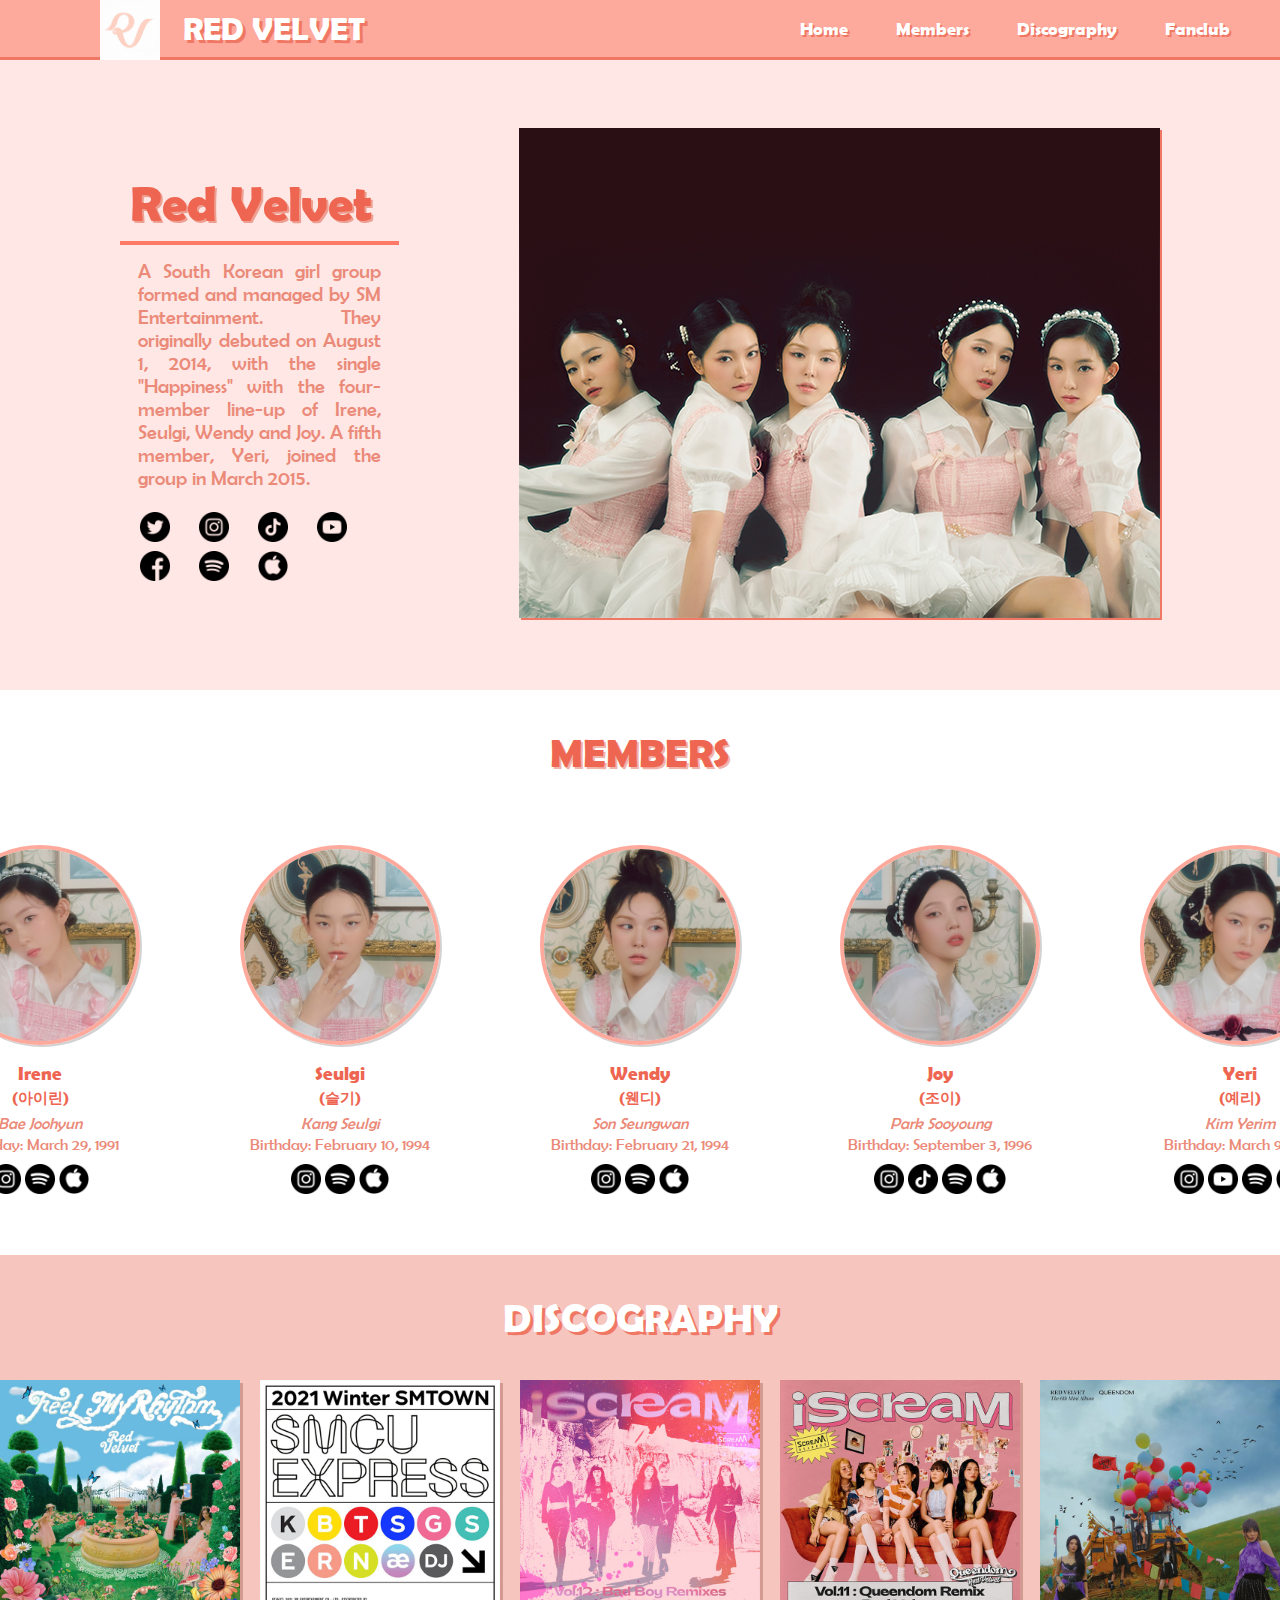
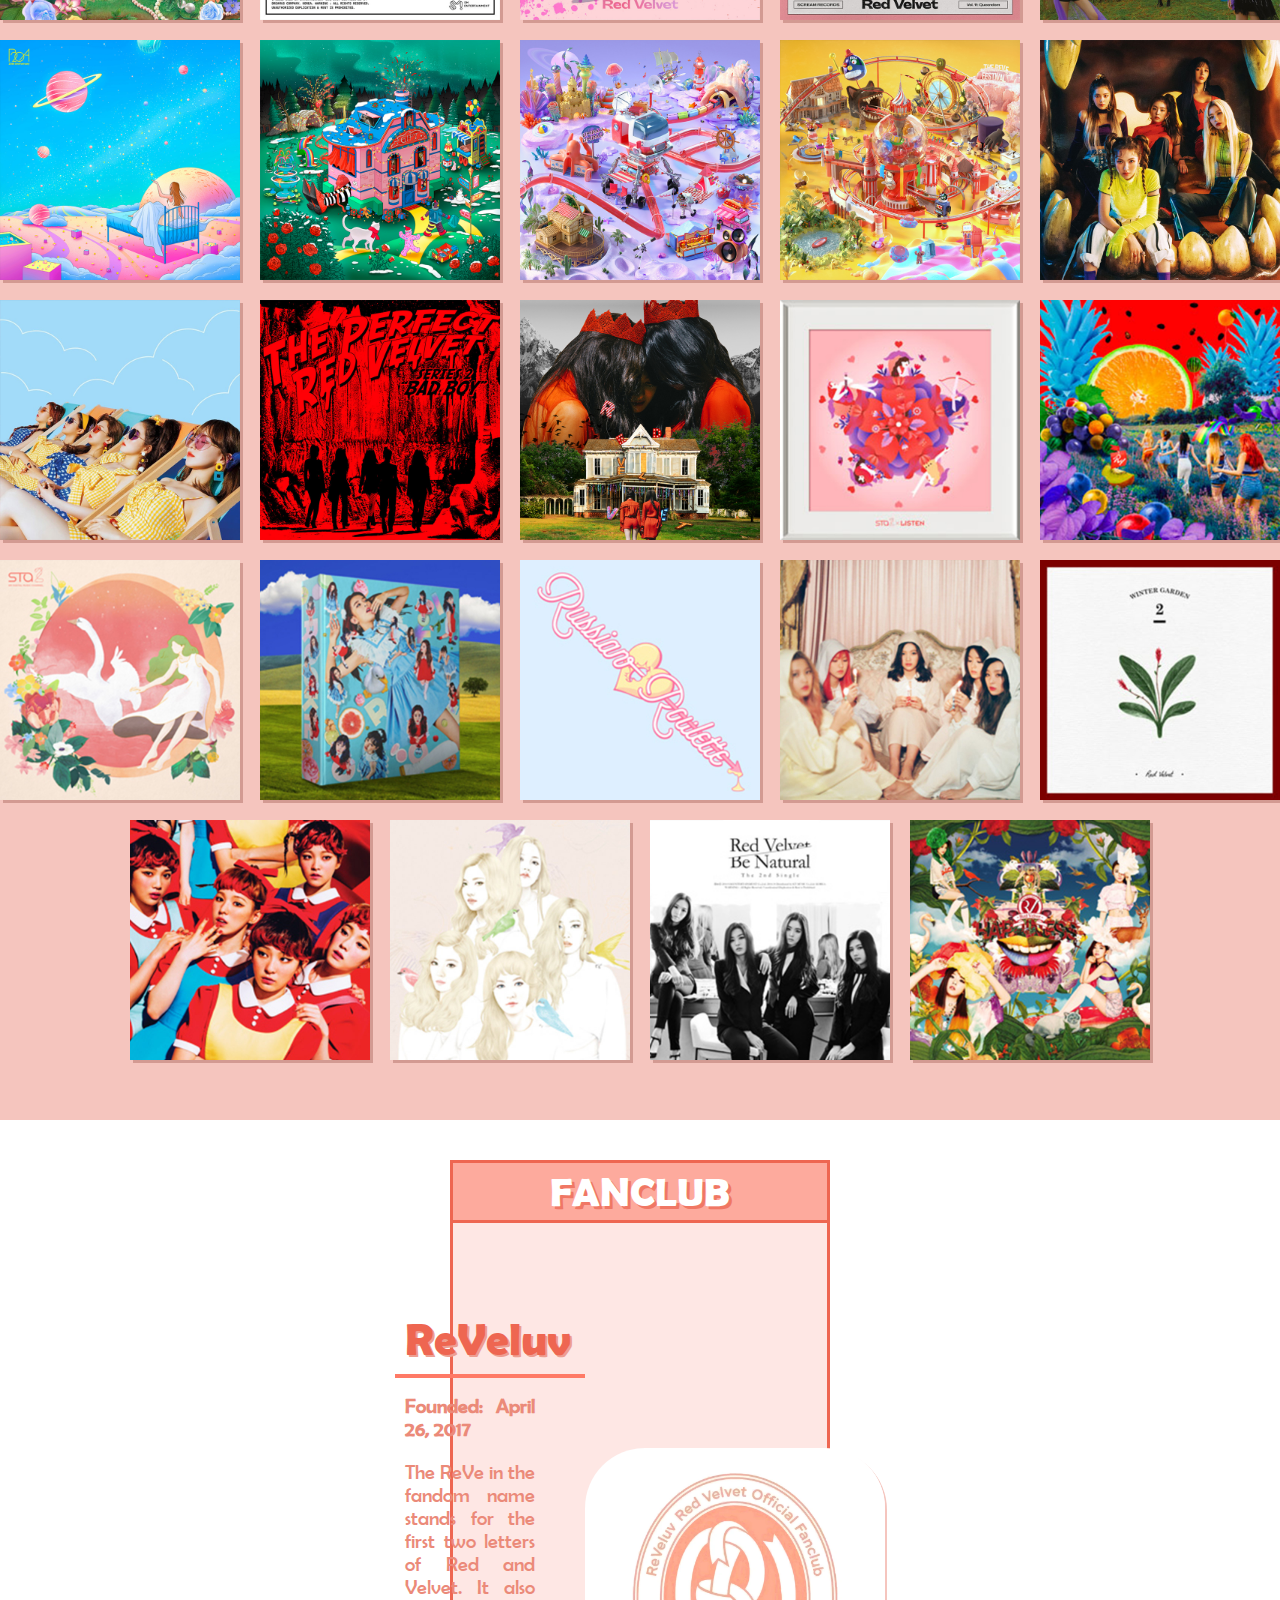
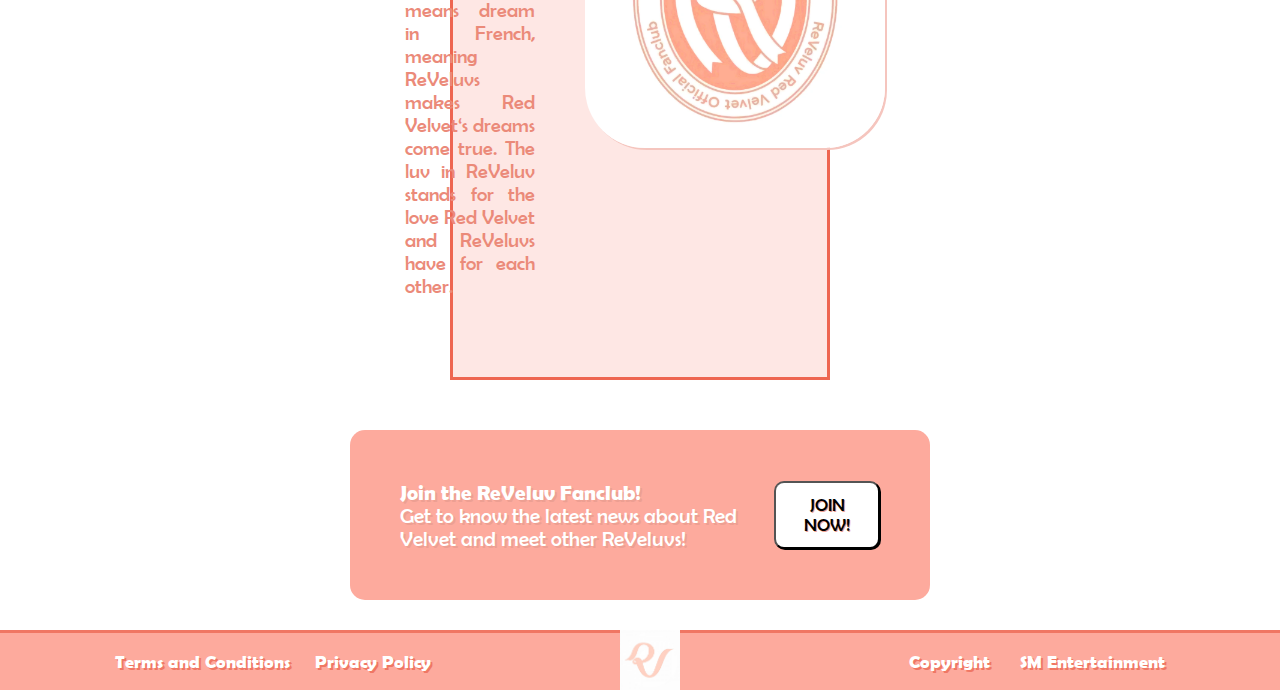
<file: index.html>
<!DOCTYPE html>
<html lang="en">
<head>
    <meta charset="UTF-8">
    <meta http-equiv="X-UA-Compatible" content="IE=edge">
    <meta name="viewport" content="width=device-width, initial-scale=1.0">
    <title>RED VELVET</title>
    <link rel="stylesheet" href="style.css">
</head>
<header>
    <div class="container" id="home">
        <div class="logo">
            <img src="./img/logorv.jpg" alt="red velvet logo">
        </div>
        <div class="header-txt">
            <div>RED VELVET</div>
        </div>
        <ul class="nav">
            <li><a href="#home">Home</a></li>
            <li><a href="#members">Members</a></li>
            <li><a href="#discog">Discography</a></li>
            <li><a href="#fanclub">Fanclub</a></li>
        </ul>

    </div>
    <div class="intro-cont">
        <div class="intro">
            <h1 class="rv-head">Red Velvet</h1>
            <p class="desc">A South Korean girl group formed and managed by SM Entertainment. 
                They originally debuted on August 1, 2014, with the single "Happiness" with the 
                four-member line-up of Irene, Seulgi, Wendy and Joy. A fifth member, 
                Yeri, joined the group in March 2015.</p>
        
            <div class="sms">
                <a href="https://twitter.com/RVsmtown?ref_src=twsrc%5Egoogle%7Ctwcamp%5Eserp%7Ctwgr%5Eauthor"><img src="./img/twitter.png" alt="logo of twitter"></a>
                <a href="https://www.instagram.com/redvelvet.smtown/"><img src="./img/instagram.png" alt="logo of instagram"></a> 
                <a href="https://www.tiktok.com/@redvelvet_smtown?utm_source=tt_4&enter_from=h5_t&lang=en"><img src="./img/tiktok.png" alt="logo of tiktok"></a>
                <a href="https://www.youtube.com/channel/UCk9GmdlDTBfgGRb7vXeRMoQ"><img src="./img/youtube.png" alt="logo of youtube"></a>
                <a href="https://www.facebook.com/RedVelvet/"><img src="./img/facebook.png" alt="logo of facebook"></a>
                <a href="https://open.spotify.com/artist/1z4g3DjTBBZKhvAroFlhOM"><img src="./img/spotify.png" alt="logo of spotify"></a>
                <a href="https://music.apple.com/us/artist/red-velvet/906961899"><img src="./img/apple.png" alt="logo of apple music"></a>
            </div>  
        </div>

        <div class="rvpic">
            <img src="./img/redvelvetgroup.jpg" alt="group picture of Red velvet">
        </div>        
    </div>
</header>

<body>
    <h1 class="mem-head" id="members">MEMBERS</h1>
    <div class="container2">
        <ul>
            <div class="info">
                <div class="pic">
                    <img src="./img/irene.jpg" alt="picture of Irene">
                </div>    
                <li>Irene<br>
                <strong class="hang">(아이린)</strong></li> 
                <p><em>Bae Joohyun</em></p>
                <p>Birthday: March 29, 1991</p>
                <p><a href="https://www.instagram.com/renebaebae/?hl=en"><img src="./img/instagram.png" alt="logo of instagram"></a>
                <a href="https://open.spotify.com/artist/1FCug8HMxqearaZB5qwWQj"><img src="./img/spotify.png" alt="logo of spotify"></a>
                <a href="https://music.apple.com/us/artist/irene/1474168661"><img src="./img/apple.png" alt="logo of apple music"></a>
                </p> 
            </div>
            
            <div class="info">
                <div class="pic">
                    <img src="./img/seulgi.jpg" alt="picture of seulgi">
                </div>    
                <li>Seulgi <br>
                <strong class="hang">(슬기)</strong>
                </li>
                <p><em>Kang Seulgi</em></p>
                <p>Birthday: February 10, 1994</p> 
                <p><a href="https://www.instagram.com/hi_sseulgi/?hl=en"><img src="./img/instagram.png" alt="logo of instagram"></a>
                <a href="https://open.spotify.com/artist/2QM5S4yO6xHgnNvF0nbZZq"><img src="./img/spotify.png" alt="logo of spotify"></a>
                <a href="https://music.apple.com/us/artist/seulgi/1076253686"><img src="./img/apple.png" alt="logo of apple music"></a>
                </p>
            </div>

            <div class="info">
                <div class="pic">
                    <img src="./img/Wendy.jpg" alt="picture of wendy">
                </div>
                <li>Wendy 
                <br>
                <strong class="hang">(웬디)</strong>
                </li>
                <p><em>Son Seungwan</em></p>
                <p>Birthday: February 21, 1994</p>
                <p><a href="https://www.instagram.com/todayis_wendy/"><img src="./img/instagram.png" alt="logo of instagram"></a>
                <a href="https://open.spotify.com/artist/0FRUZvZNPzM3YJMABJxf2K"><img src="./img/spotify.png" alt="logo of spotify"></a>
                <a href="https://music.apple.com/us/artist/wendy/840523045"><img src="./img/apple.png" alt="logo of apple music"></a>
                </p> 
            </div>

            <div class="info">
                <div class="pic">
                    <img src="./img/joy.jpg" alt="picture of joy">
                </div>
                <li>Joy
                <br>
                <strong class="hang">(조이)</strong>
                </li> 
                <p><em>Park Sooyoung</em></p>
                <p>Birthday: September 3, 1996</p>
                <p><a href="https://www.instagram.com/_imyour_joy/?hl=en"><img src="./img/instagram.png" alt="logo of instagram"></a>
                <a href="https://www.tiktok.com/@__imyour_joy?lang=en"><img src="./img/tiktok.png" alt="logo of tiktok"></a>
                <a href="https://open.spotify.com/artist/0sYpJ0nCC8AlDrZFeAA7ub"><img src="./img/spotify.png" alt="logo of spotify"></a>
                <a href="https://music.apple.com/us/artist/joy/1368713719"><img src="./img/apple.png" alt="logo of apple music"></a>
                </p>
            </div>

            <div class="info">
                <div class="pic">
                    <img src="./img/yeri.jpg" alt="picture of yeri">
                </div>    
                <li>Yeri 
                <br>
                <strong class="hang">(예리)</strong>
                </li> 
                <p><em>Kim Yerim</em></p>
                <p>Birthday: March 9, 1999</p>
                <p><a href="https://www.instagram.com/yerimiese/"><img src="./img/instagram.png" alt="logo of instagram"></a>
                <a href="https://www.youtube.com/channel/UCT03F6XD-QiSZ_7BY8uLvBA"><img src="./img/youtube.png" alt="logo of youtube"></a>    
                <a href="https://open.spotify.com/artist/4xzwjGxzfKglU0cNW4q4l1"><img src="./img/spotify.png" alt="logo of spotify"></a>
                <a href="https://music.apple.com/us/artist/yeri/1446395342"><img src="./img/apple.png" alt="logo of apple music"></a>
                </p>
            </div>
            
        </ul>
    </div>

    <h1 class="disc-head" id="discog">DISCOGRAPHY</h1>
    <div class="container3">
        <div class="details">
            <img class="disc_img" src="./img/FMR.jpg" alt="album cover of feel my rhythm">
            <div class="disc_img_overlay">
            <div class="disc_img_title">The ReVe Festival 2022 <br>Feel My Rhythm</div>
            <p class="disc_img_desc">Released: 03-21-2022</p>
            </div>    
        </div>

        <div class="details">
            <img class="disc_img" src="./img/SMCU.jpg" alt="album cover of smcu">
            <div class="disc_img_overlay">
            <div class="disc_img_title">2021 Winter SMTOWN<br>SMCU Express</div>
            <p class="disc_img_desc">Released: 12-27-2021</p>
            </div>
        </div>

        <div class="details">
            <img class="disc_img" src="./img/ISCREAM12.jpg" alt="album cover of iscream vol.12">
            <div class="disc_img_overlay">
            <div class="disc_img_title">iScreaM Vol.12<br>Bad Boy Remixes</div>
            <p class="disc_img_desc">Released: 11-01-2021</p>
            </div>
        </div>

        <div class="details">
            <img class="disc_img" src="./img/iscream11.jpg" alt="album cover of iscream vol.11">
            <div class="disc_img_overlay">
            <div class="disc_img_title">iScreaM Vol.11<br>Queendom Remix</div>
            <p class="disc_img_desc">Released: 10-15-2021</p>
            </div>
        </div>

        <div class="details">
            <img class="disc_img" src="./img/qdm.jpg" alt="album cover of queendom">
            <div class="disc_img_overlay">
            <div class="disc_img_title">6th Mini Album<br>Queendom</div>
            <p class="disc_img_desc">Released: 08-16-2021</p>
            </div>
        </div>

        <div class="details">
            <img class="disc_img" src="./img/boa.jpg" alt="album cover of sm station">
            <div class="disc_img_overlay">
            <div class="disc_img_title">SM Station<br>Milky Way</div>
            <p class="disc_img_desc">Released: 08-21-2020</p>
            </div>
        </div>

        <div class="details">
            <img class="disc_img" src="./img/psycho.jpg" alt="album cover of reve festival finale">
            <div class="disc_img_overlay">
            <div class="disc_img_title">The ReVe Festival<br>Finale</div>
            <p class="disc_img_desc">Released: 12-23-2019</p>
            </div>
        </div>

        <div class="details">
            <img class="disc_img" src="./img/uu.jpg" alt="album cover of umpah umpah">
            <div class="disc_img_overlay">
            <div class="disc_img_title">The ReVe Festival<br>Day 2</div>
            <p class="disc_img_desc">Released: 08-20-2019</p>
            </div>
        </div>

        <div class="details">
            <img class="disc_img" src="./img/zzb.jpg" alt="album cover of zimzalabim">
            <div class="disc_img_overlay">
            <div class="disc_img_title">The ReVe Festival<br>Day 1</div>
            <p class="disc_img_desc">Released: 06-19-2019</p>
            </div>
        </div>

        <div class="details">
            <img class="disc_img" src="./img/rbb.jpg" alt="album cover of really bad boy">
            <div class="disc_img_overlay">
            <div class="disc_img_title">5th Mini Album<br>RBB</div>
            <p class="disc_img_desc">Released: 11-30-2018</p>
            </div>
        </div>

        <div class="details">
            <img class="disc_img" src="./img/powerup.jpg" alt="album cover of summer magic">
            <div class="disc_img_overlay">
            <div class="disc_img_title">Summer Mini Album<br>Summer Magic</div>
            <p class="disc_img_desc">Released: 08-06-2018</p>
            </div>
        </div>

        <div class="details">
            <img class="disc_img" src="./img/bb.jpg" alt="album cover of the perfect red velvet repackage">
            <div class="disc_img_overlay">
            <div class="disc_img_title">2nd Full Album Repackage<br>The Perfect Red Velvet</div>
            <p class="disc_img_desc">Released: 01-29-2018</p>
            </div>
        </div>

        <div class="details">
            <img class="disc_img" src="./img/peek.jpg" alt="album cover of perfect velvet">
            <div class="disc_img_overlay">
            <div class="disc_img_title">2nd Full Album<br>Perfect Velvet</div>
            <p class="disc_img_desc">Released: 11-17-2017</p>
            </div>
        </div>

        <div class="details">
            <img class="disc_img" src="./img/rebirth.jpg" alt="album cover of rebirth">
            <div class="disc_img_overlay">
            <div class="disc_img_title">SM Station<br>Rebirth</div>
            <p class="disc_img_desc">Released: 08-18-2017</p>
            </div>
        </div>

        <div class="details">
            <img class="disc_img" src="./img/redflavor.jpg" alt="album cover of red summer">
            <div class="disc_img_overlay">
            <div class="disc_img_title">Summer Mini Album<br>The Red Summer</div>
            <p class="disc_img_desc">Released: 07-09-2017</p>
            </div>
        </div>

        <div class="details">
            <img class="disc_img" src="./img/wouldu.jpg" alt="album cover of would u">
            <div class="disc_img_overlay">
            <div class="disc_img_title">SM Station<br>Would U</div>
            <p class="disc_img_desc">Released: 03-31-2017</p>
            </div>
        </div>

        <div class="details">
            <img class="disc_img" src="./img/rookie.jpg" alt="album cover of rookie">
            <div class="disc_img_overlay">
            <div class="disc_img_title">4th Mini Album<br>Rookie</div>
            <p class="disc_img_desc">Released: 02-01-2017</p>
            </div>
        </div>

        <div class="details">
            <img class="disc_img" src="./img/russ.jpg" alt="album cover of russian roulette">
            <div class="disc_img_overlay">
            <div class="disc_img_title">3rd Mini Album<br>Russian Roulette</div>
            <p class="disc_img_desc">Released: 09-07-2016</p>
            </div>
        </div>

        <div class="details">
            <img class="disc_img" src="./img/ootn.jpg" alt="album cover of one of these nights">
            <div class="disc_img_overlay">
            <div class="disc_img_title">2nd Mini Album<br>The Velvet</div>
            <p class="disc_img_desc">Released: 03-17-2016</p>
            </div>
        </div>

        <div class="details">
            <img class="disc_img" src="./img/wish.jpg" alt="album cover of wish tree">
            <div class="disc_img_overlay">
            <div class="disc_img_title">Winter Garden<br>Wish Tree</div>
            <p class="disc_img_desc">Released: 12-18-2015</p>
            </div>
        </div>

        <div class="details">
            <img class="disc_img" src="./img/there.jpg" alt="album cover of the red">
            <div class="disc_img_overlay">
            <div class="disc_img_title">1st Full Album<br>The Red</div>
            <p class="disc_img_desc">Released: 09-09-2015</p>
            </div>
        </div>

        <div class="details">
            <img class="disc_img" src="./img/icc.jpg" alt="album cover of ice cream cake">
            <div class="disc_img_overlay">
            <div class="disc_img_title">1st Mini Album<br>Ice Cream Cake</div>
            <p class="disc_img_desc">Released: 03-17-2017</p>
            </div>
        </div>

        <div class="details">
            <img class="disc_img" src="./img/benatural.jpg" alt="album cover of be natural">
            <div class="disc_img_overlay">
            <div class="disc_img_title">2nd Single<br>Be Natural</div>
            <p class="disc_img_desc">Released: 10-13-2014</p>
            </div>
        </div>

        <div class="details">
            <img class="disc_img" src="./img/happ.jpg" alt="album cover of happiness">
            <div class="disc_img_overlay">
            <div class="disc_img_title">1st Single<br>Happiness</div>
            <p class="disc_img_desc">Released: 08-04-2014</p>
            </div>
        </div>
    </div>

    <h1 class="fan-head" id="fanclub">FANCLUB</h1>
    <div class="container4">
        <div class="reveluv">
            <div class="reveluv-head">
            <h1>ReVeluv</h1></div>
            <div class="reveluv-desc">
                <p class="found">Founded: April 26, 2017 </p>
                <p>The ReVe in the fandom name stands for the first two letters of Red and Velvet. 
                    It also means dream in French, meaning ReVeluvs makes Red Velvet‘s dreams come true. 
                    The luv in ReVeluv stands for the love Red Velvet and ReVeluvs have for each other.</p>
            </div>
        </div>
        <div class="reveluv-logo">
            <img src="./img/ReVeluv_Logo_2020.webp" alt="reveluv fanclub logo">
        </div>
    </div>

    <div class="container5">
        <div class="message">
            <p class="title">Join the ReVeluv Fanclub!</p>
            <p>Get to know the latest news about Red Velvet and meet other ReVeluvs!</p>
        </div>
        <div class="join">
            <a href="https://apps.apple.com/app/kwangya-club/id1629579811"><button>JOIN NOW!</button></a>
        </div>
    </div>   

    <div class="container6">
        <ul class="nav2">
            <li><a href="#">Terms and Conditions</a></li>
            <li><a href="#">Privacy Policy</a></li>   
        </ul>
        <div class="logo2">
            <img src="./img/logorv.jpg" alt="red velvet logo">
        </div>
        <ul class="copy">
            <li>Copyright</li>
            <li>SM Entertainment</li>
        </ul>
    </div>
</body>
</html>
</file>
<file: style.css>
@font-face {
    font-family: berlin-sans-demi;
    src: url(fonts/BRLNSDB.TTF);
}

@font-face {
    font-family: berlin-sans-reg;
    src: url(fonts/BRLNSR.TTF);
}

* {
    box-sizing: border-box;
    margin: 0;
    padding: 0;
}

.container {
    display: flex;
    background-color: #FDAA9D;
    height: 60px;
    border-bottom: 3px solid #f07764;
}

.logo img {
    display: flex;
    width: 60px;
    height: 60px;
    margin-left: 100px;
    align-items: center;
    box-shadow: #f07764;
} 

.header-txt {
    display: flex;
    align-items: center;
    margin-left: 23px;
    font-family: berlin-sans-demi, sans-serif;
    font-size: 32px;
    color: #fff;
    text-shadow: 3px 3px #f07764;
}

.nav {
    display: flex;
    margin-left: auto;
    align-items: center;
    gap: 48px;
    font-size: 18px;
    margin-right: 50px;
}

ul, li {
    list-style-type: none;
}

a {
    text-decoration: none;
}

.nav a {
    color: #fff;
    font-weight: bold;
    font-family: berlin-sans-demi, sans-serif;
    text-shadow: 2px 2px #f07764;
}

.nav a:hover {
    text-decoration: overline solid #ee6651 3px;
    color: #ee6651;
    text-shadow: 2px 2px #f0b4a9;
}

.intro-cont {
    display: flex;
    background-color: #fee7e4;
    height: 630px;
    align-items: center;
    justify-content: center;
}

.intro {
    margin-left: 120px;
    margin-right: 120px;
}

.rv-head {
    font-family: berlin-sans-demi, sans-serif;
    font-size: 50px;
    padding: 10px;
    box-shadow: 0 4px #ff7a66;
    color: #ee6651;
    text-shadow: 2px 2px #ed9f92;
}

.desc {
    font-family: berlin-sans-reg, sans-serif;
    font-weight: 100;
    font-size: 20px;
    text-align: justify;
    text-justify: inter-word;
    padding: 18px;
    color: #eb8a79;
}

.sms img {
    width: 30px;
    height: auto;
    margin: 5px 5px 0 20px;
}

.sms img:hover {
    box-shadow: 2px 2px #f07764;
    border-radius: 50%;
}

.rvpic img {
    margin-right: 120px;
    box-shadow: 2px 2px #f07764;
}

.mem-head {
    display: flex;
    justify-content: center;
    margin: 40px;
    font-family: berlin-sans-demi, sans-serif;
    font-size: 40px;
    color: #ee6651;
    text-shadow: 2px 2px #f0b4a9;
}

.container2 ul {
    display: flex;
    justify-content: center;
    gap: 100px;
    margin-top: 70px;
    height: 400px;
}

.info {
    text-align: center;
    font-family: berlin-sans-reg, sans-serif;
    font-size: 16px;
    color: #ee6651;
}

.info .pic img {
    width: 200px;
    height: auto;
    border-radius: 50%;
    margin-bottom: 10px;
    box-shadow: 2px 2px #d3d1d1;
    border: 4px solid #FDAA9D;
}

.info a img {
    width: 30px;
    height: auto;
    margin-top: 8px;
}

.info a img:hover {
    box-shadow: 2px 2px #f07764;
    border-radius: 50%;
}

.info li {
    font-size: 19px;
    font-family: berlin-sans-demi, sans-serif;
    margin-top: 3px;
    margin-bottom: 6px;
}

.info .hang {
    font-size: 15px;
}

.info p {
    color: #eb8a79;
    margin: 3px;
}

.container3 {
    display: flex;
    justify-content: center;
    background-color: #f5c5be;
    gap: 20px;
    flex-wrap: wrap;
    padding-bottom: 60px;
}

.disc-head {
    display: flex;
    justify-content: center;
    font-family: berlin-sans-demi, sans-serif;
    text-shadow: 2px 2px #f07764;
    font-size: 40px;
    background-color: #f5c5be;
    margin-top: 10px;
    padding: 40px;
    color: #fff;
    text-shadow: 3px 3px #f07764;
}

.details {
    text-align: center;
    position: relative;
    width: 240px;
}

.disc_img {
    display: block;
    width: 100%;
    box-shadow: 3px 3px #d39a92;
}

.disc_img_overlay {
    position: absolute;
    top: 0;
    left: 0;
    width: 100%;
    height: 100%;
    background: rgba(0, 0, 0, 0.6);
    color: #fff;
    font-family: berlin-sans-reg, sans-serif;
    display: flex;
    flex-direction: column;
    align-items: center;
    justify-content: center;
    opacity: 0;
    transition: opacity 0.25s;
}

.disc_img_overlay > * {
    transform: translateY(30px);
    transition: transform 0.25s;
}

.disc_img_overlay:hover {
    opacity: 1;
}

.disc_img_overlay:hover {
    transform: translateY(0);
}
.disc_img_title {
    font-size: 20px;
    font-weight: bold;
    text-shadow: 1px 1px #f07764;
    margin-top: -50px;
}

.disc_img_desc {
    margin-top: 10px;
}

.fan-head {
    display: flex;
    justify-content: center;
    align-items: center;
    margin-top: 40px;
    margin-left: 450px;
    margin-right: 450px;
    height: 60px;
    font-family: berlin-sans-demi, sans-serif;
    font-size: 40px;
    color: #fff;
    text-shadow: 3px 3px #f07764;
    background-color: #FDAA9D;
    border: 3px #ee6651 solid;
    border-bottom: 0;
}

.container4 {
    display: flex;
    margin-left: 450px;
    margin-right: 450px;
    padding: 80px;
    align-items: center;
    justify-content: center;
    border: 3px #ee6651 solid;
    background-color: #fee7e4;
}

.reveluv-head h1 {
    font-family: berlin-sans-demi, sans-serif;
    font-size: 45px;
    padding: 10px;
    box-shadow: 0 4px #ff7a66;
    color: #ee6651;
    text-shadow: 2px 2px #ed9f92;
    width: 190px;
}

.reveluv-desc p {
    font-family: berlin-sans-reg, sans-serif;
    font-weight: 100;
    font-size: 20px;
    text-align: justify;
    text-justify: inter-word;
    padding: 20px 50px 0 10px;
    color: #eb8a79;
}

.reveluv-desc
.found {
    font-weight: bold;
}

.reveluv-logo img {
    height: 300px;
    width: auto;
    border-radius: 20%;
    box-shadow: 2px 2px #f5c5be;
}

.container5 {
    display: flex;
    margin-left: 350px;
    margin-right: 350px;
    margin-top: 50px;
    padding: 50px;
    justify-content: space-around;
    align-items: center;
    background-color: #FDAA9D;
    border-radius: 15px;
}

.message {
    font-family: berlin-sans-reg, sans-serif;
    color: #fff;
    font-size: 21px;
    text-shadow: 2px 2px #ed9f92;
}

.message
.title {
    font-family: berlin-sans-demi, sans-serif;
}

.join button {
    font-size: 18px;
    font-family: berlin-sans-reg, sans-serif;
    padding: 12px 28px;
    background-color: #fff;
    border-radius: 10px;
    box-shadow: 1px 1px black;
    text-shadow: 1px 1px #ed9f92;
}

.join button:hover {
    background-color: #ee6651;
    color: #fff;
    text-shadow: 1px 1px #f07764;
    font-weight: bold;
}

.container6 {
    display: flex;
    background-color: #FDAA9D;
    margin-top: 30px;
    height: 60px;
    border-top: 3px solid #f07764;
    align-items: center;
    justify-content: space-around;
}

.nav2 {
    display: flex;
    gap: 25px;
    font-size: 18px;
}

.copy {
    display: flex;
    gap: 30px;
    font-size: 18px;
}
.copy,
.nav2 a {
    color: #fff;
    font-weight: bold;
    font-family: berlin-sans-demi, sans-serif;
    text-shadow: 2px 2px #f07764;
}

.nav2 a:hover {
    text-decoration: overline solid #ee6651 3px;
    color: #ee6651;
    text-shadow: 2px 2px #f0b4a9;
}

.logo2 img {
    width: 60px;
    height: 60px;
    margin-left: -40px;
}
</file>
